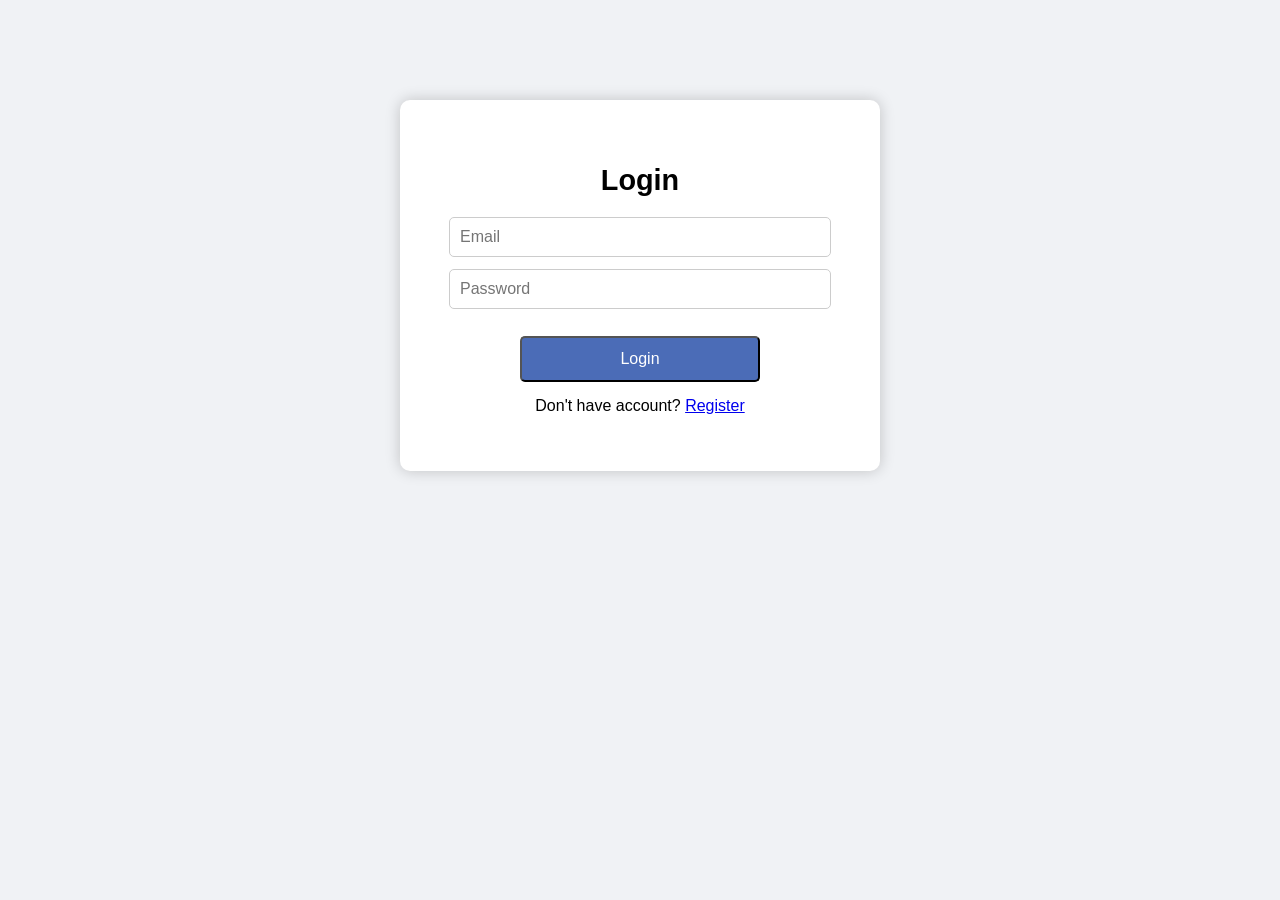
<file: index.html>
<!DOCTYPE html>
<html lang="en">
<head>
<meta charset="UTF-8">
<meta name="viewport" content="width=device-width, initial-scale=1.0">
<title>Personalized Learning Platform</title>
<link rel="stylesheet" href="styles.css">
</head>
<body>
<div id="authBox">
  <div id="loginBox">
    <h2>Login</h2>
    <input type="email" id="loginEmail" placeholder="Email">
    <input type="password" id="loginPass" placeholder="Password">
    <button id="loginBtn">Login</button>
    <p>Don't have account? <a href="#" id="showRegister">Register</a></p>
  </div>
  <div id="registerBox" style="display:none">
    <h2>Register</h2>
    <input type="text" id="regName" placeholder="Name">
    <input type="email" id="regEmail" placeholder="Email">
    <input type="password" id="regPass" placeholder="Password">
    <button id="registerBtn">Register</button>
    <p>Already have account? <a href="#" id="showLogin">Login</a></p>
  </div>
</div>
<script src="app.js"></script>
</body>
</html>
</file>
<file: styles.css>
/* Body & Header */
body { 
  font-family: Arial, sans-serif; 
  margin: 0; 
  background: #f0f2f5; 
}
header { 
  background: #4b6cb7; 
  color: white; 
  padding: 15px; 
  display: flex; 
  justify-content: space-between; 
  align-items: center; 
}
header h1 { 
  margin: 0; 
  font-size: 22px; 
}

/* Navigation Buttons */
nav button { 
  margin-left: 5px; 
  padding: 8px 12px; 
  border: none; 
  border-radius: 5px; 
  cursor: pointer; 
  background: #4b6cb7; 
  color: white; 
  font-size: 1rem; 
}

/* Main Section */
main { padding: 20px; }
section { min-height: 300px; }

/* Auth Box - Centered */
#authBox { 
  max-width: 400px; 
  margin: 100px auto; 
  background: #fff; 
  padding: 40px; 
  box-shadow: 0 0 15px rgba(0,0,0,0.2); 
  border-radius: 10px; 
  text-align: center; 
  font-size: 1.1rem; 
  display: block; 
}

/* Auth Inputs & Buttons */
#authBox input { 
  display: block; 
  margin: 12px auto; 
  padding: 10px; 
  width: 90%; 
  font-size: 1rem; 
  border: 1px solid #ccc; 
  border-radius: 5px; 
}
#authBox button { 
  width: 60%; 
  padding: 12px; 
  margin-top: 15px; 
  font-size: 1rem; 
  border-radius: 5px; 
  background: #4b6cb7; 
  color: white; 
  cursor: pointer; 
}

/* Auth Headings & Links */
#authBox h2 { 
  font-size: 1.8rem; 
  margin-bottom: 20px; 
}
#authBox p { 
  margin-top: 15px; 
  font-size: 1rem; 
}

/* Quiz */
.quiz-question { 
  border: 1px solid #ccc; 
  padding: 12px; 
  margin-bottom: 10px; 
  border-radius: 5px; 
  background: #fafafa; 
}
.options label { display: block; margin: 5px 0; }

/* Materials */
.material { 
  border: 1px dashed #888; 
  padding: 10px; 
  margin: 5px 0; 
  border-radius: 5px; 
}

/* Quiz Result / Past Results */
.result { 
  border: 1px solid #ccc; 
  padding: 5px; 
  margin: 3px 0; 
  border-radius: 5px; 
}
/* Nav buttons spacing */
nav {
  margin: 20px 0; /* Add space below nav */
}
nav button {
  margin-right: 10px;
  margin-bottom: 10px; /* prevent overlap */
}

/* Sections hidden by default, JS will show active */
main section {
  display: none;  /* hide sections initially */
  min-height: 300px;
}
</file>
